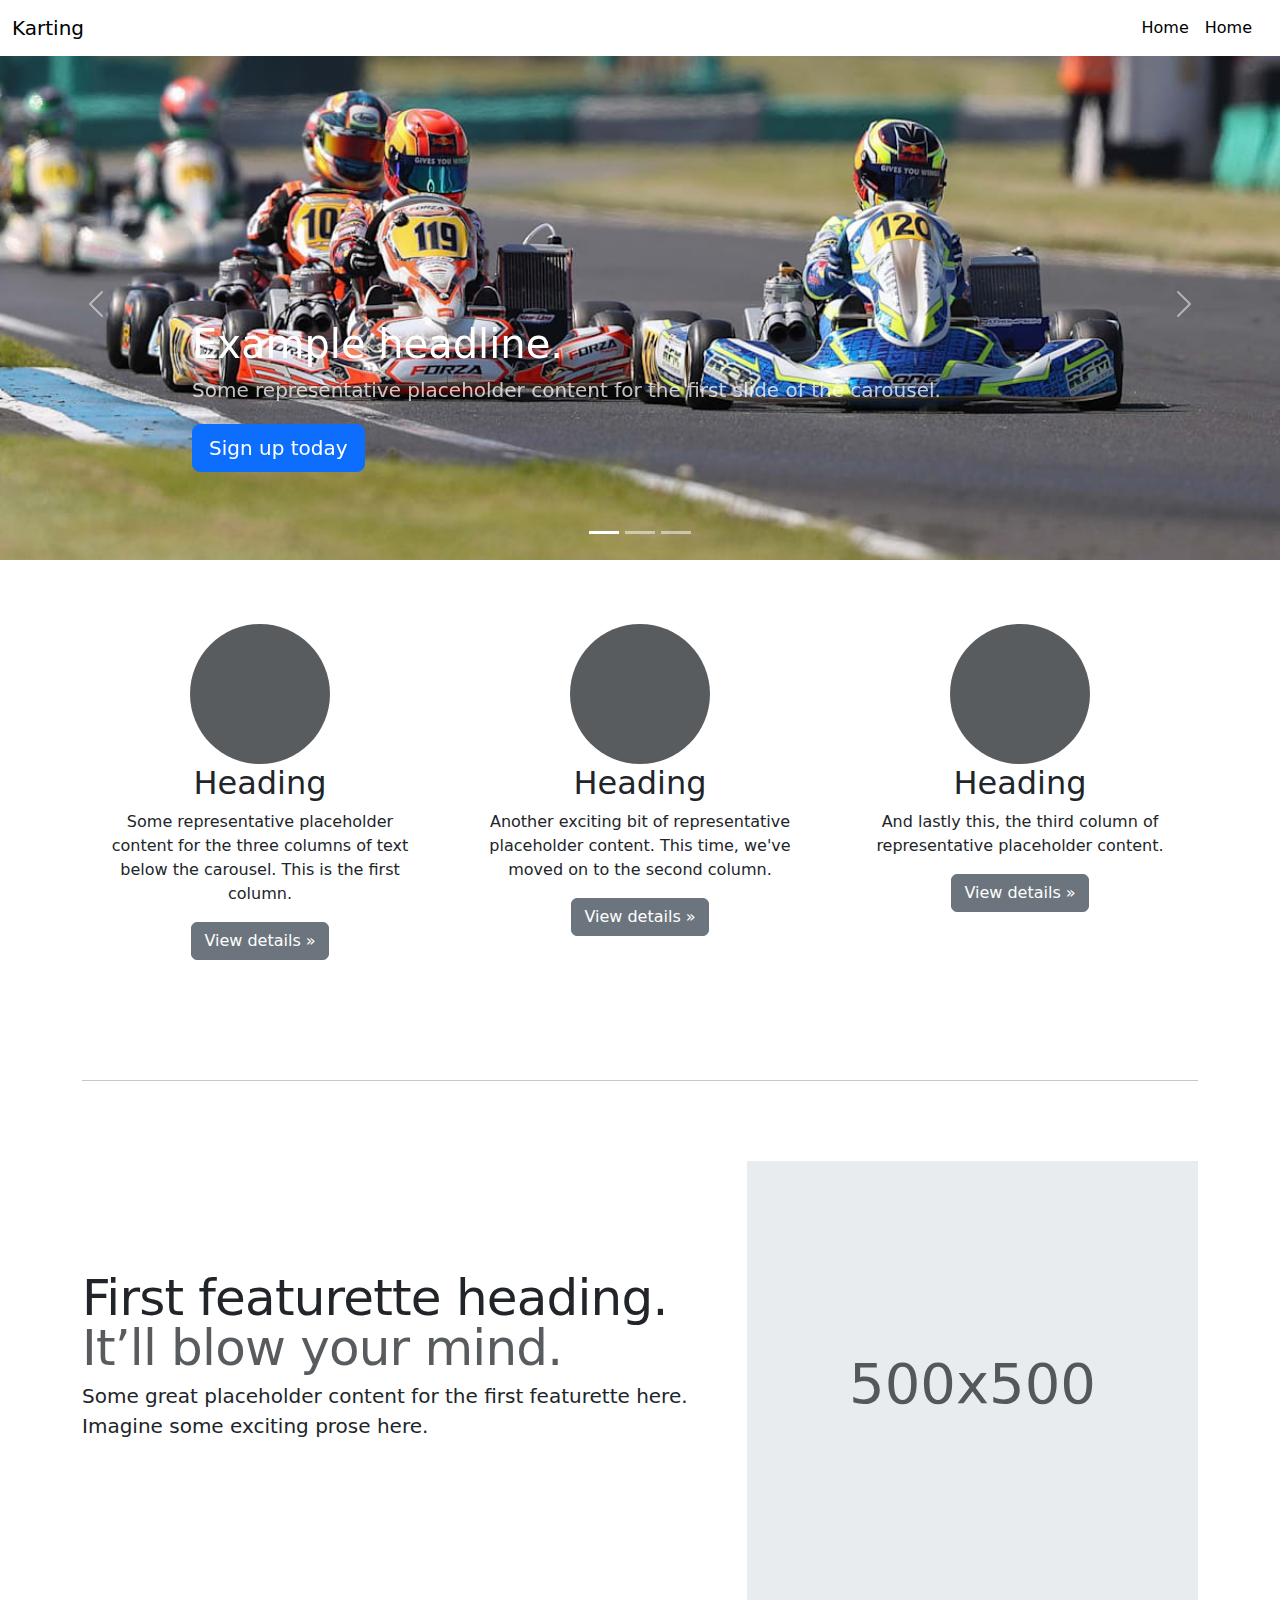
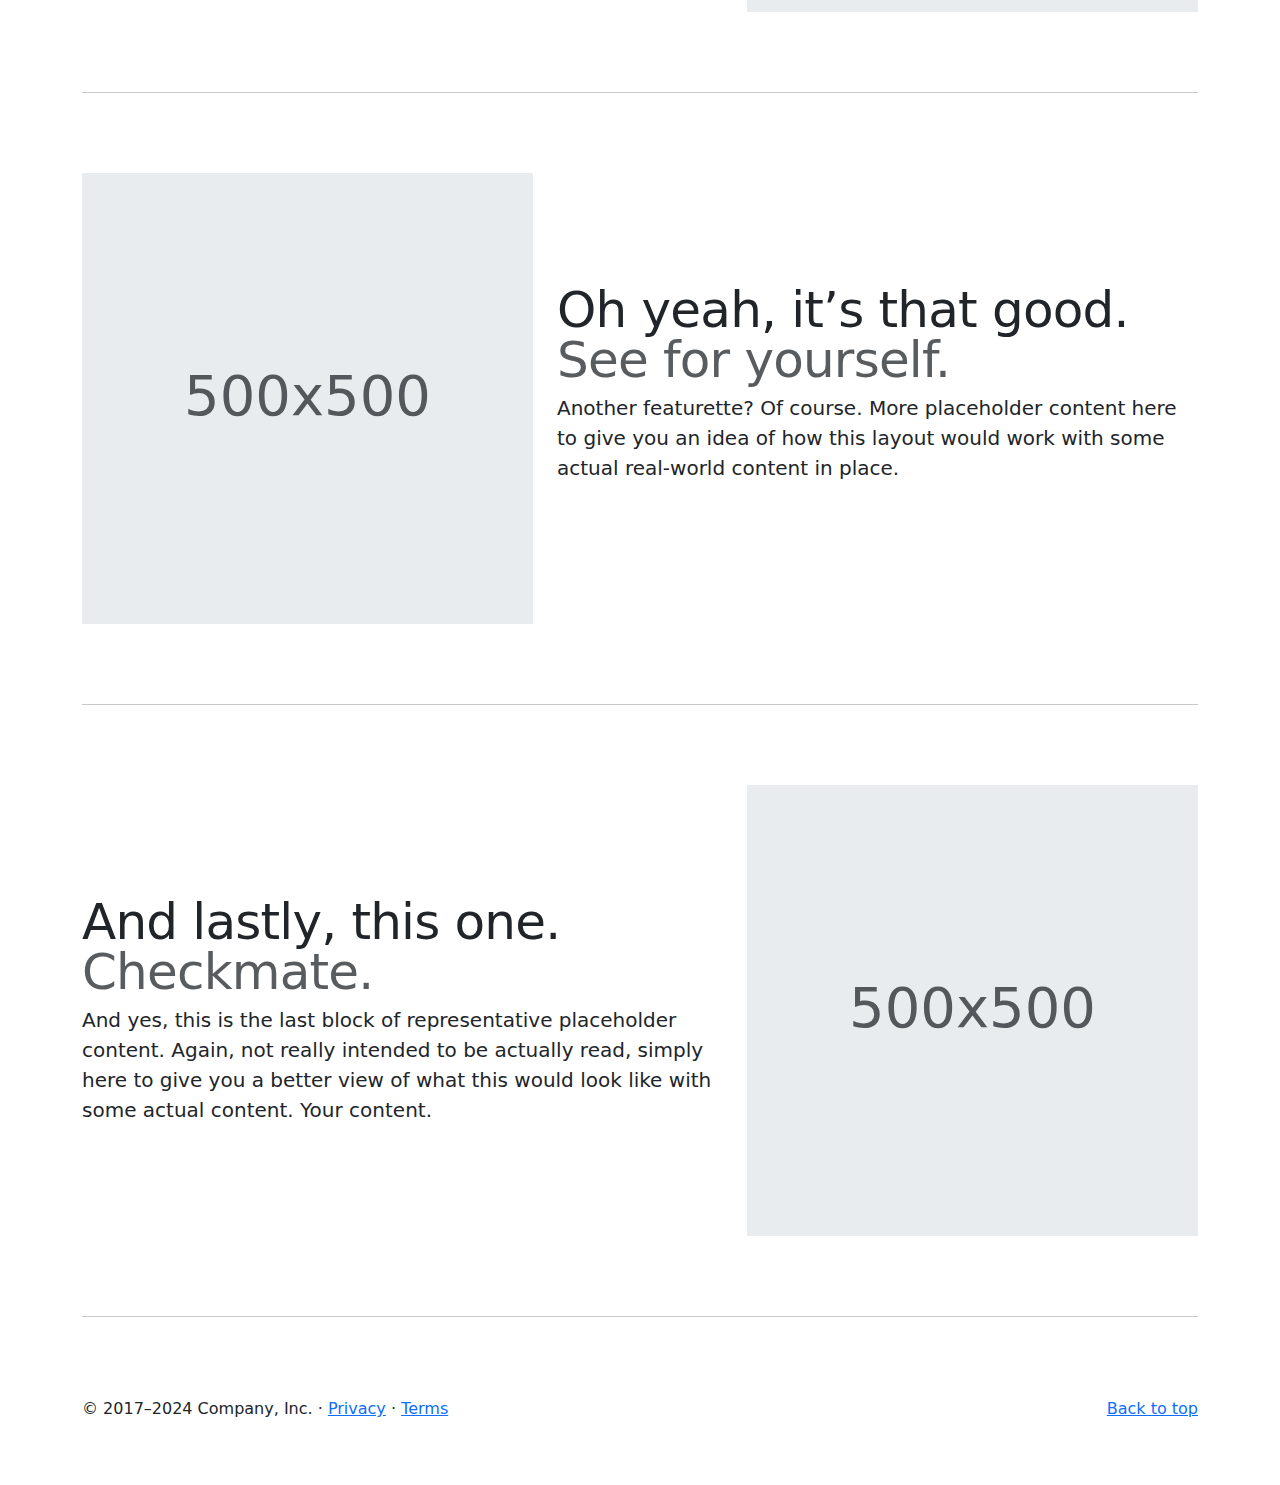
<file: index.html>
<!DOCTYPE html>
<html lang="en" data-bs-theme="light">
<head>
  <meta http-equiv="Content-Type" content="text/html; charset=UTF-8">
  <script src="static/color-modes.js"></script>
  <meta name="viewport" content="width=device-width, initial-scale=1">
  <meta name="description" content="">
  <meta name="author" content="Mark Otto, Jacob Thornton, and Bootstrap contributors">
  <meta name="generator" content="Hugo 0.122.0">
  <title>Karting</title>
  <link rel="canonical" href="https://getbootstrap.com/docs/5.3/examples/carousel/">
  <link rel="stylesheet" href="static/css@3">
  <link href="static/bootstrap.min.css" rel="stylesheet" integrity="sha384-QWTKZyjpPEjISv5WaRU9OFeRpok6YctnYmDr5pNlyT2bRjXh0JMhjY6hW+ALEwIH" crossorigin="anonymous">
  <link rel="apple-touch-icon" href="https://getbootstrap.com/docs/5.3/assets/img/favicons/apple-touch-icon.png" sizes="180x180">
  <link rel="icon" href="https://getbootstrap.com/docs/5.3/assets/img/favicons/favicon-32x32.png" sizes="32x32" type="image/png">
  <link rel="icon" href="https://getbootstrap.com/docs/5.3/assets/img/favicons/favicon-16x16.png" sizes="16x16" type="image/png">
  <link rel="manifest" href="https://getbootstrap.com/docs/5.3/assets/img/favicons/manifest.json">
  <link rel="mask-icon" href="https://getbootstrap.com/docs/5.3/assets/img/favicons/safari-pinned-tab.svg" color="#712cf9">
  <link rel="icon" href="https://getbootstrap.com/docs/5.3/assets/img/favicons/favicon.ico">
  <meta name="theme-color" content="#712cf9">
  <link href="static/carousel.css" rel="stylesheet">
  <link href="static/main.css" rel="stylesheet">
</head>
<body>
<header data-bs-theme="ligth">
  <nav class="navbar navbar-expand-md navbar-ligth fixed-top bg-ligth">
    <div class="container-fluid">
      <a class="navbar-brand" href="https://getbootstrap.com/docs/5.3/examples/carousel/#">Karting</a>
      <button class="navbar-toggler" type="button" data-bs-toggle="collapse" data-bs-target="#navbarCollapse" aria-controls="navbarCollapse" aria-expanded="false" aria-label="Toggle navigation">
        <span class="navbar-toggler-icon"></span>
      </button>
      <div class="collapse navbar-collapse" id="navbarCollapse">
        <ul class="navbar-nav me-auto mb-2 mb-md-0">
          <li class="nav-item">
            <a class="nav-link active" aria-current="page" href="https://getbootstrap.com/docs/5.3/examples/carousel/#">Home</a>
          </li>
          <li class="nav-item">
            <a class="nav-link active" aria-current="page" href="https://getbootstrap.com/docs/5.3/examples/carousel/#">Home</a>
          </li>
        </ul>
      </div>
    </div>
  </nav>
</header>
<main>
  <div id="myCarousel" class="carousel slide mb-6" data-bs-ride="carousel">
    <div class="carousel-indicators">
      <button type="button" data-bs-target="#myCarousel" data-bs-slide-to="0" class="active" aria-current="true" aria-label="Slide 1"></button>
      <button type="button" data-bs-target="#myCarousel" data-bs-slide-to="1" aria-label="Slide 2"></button>
      <button type="button" data-bs-target="#myCarousel" data-bs-slide-to="2" aria-label="Slide 3"></button>
    </div>
    <div class="carousel-inner">
      <div class="carousel-item active">
        <div class="container">
          <div class="carousel-caption text-start">
            <h1>Example headline.</h1>
            <p class="opacity-75">Some representative placeholder content for the first slide of the carousel.</p>
            <p><a class="btn btn-lg btn-primary" href="https://getbootstrap.com/docs/5.3/examples/carousel/#">Sign up today</a></p>
          </div>
        </div>
      </div>
      <div class="carousel-item">
        <div class="container">
          <div class="carousel-caption">
            <h1>Another example headline.</h1>
            <p>Some representative placeholder content for the second slide of the carousel.</p>
            <p><a class="btn btn-lg btn-primary" href="https://getbootstrap.com/docs/5.3/examples/carousel/#">Learn more</a></p>
          </div>
        </div>
      </div>
      <div class="carousel-item">
        <div class="container">
          <div class="carousel-caption text-end">
            <h1>One more for good measure.</h1>
            <p>Some representative placeholder content for the third slide of this carousel.</p>
            <p><a class="btn btn-lg btn-primary" href="https://getbootstrap.com/docs/5.3/examples/carousel/#">Browse gallery</a></p>
          </div>
        </div>
      </div>
    </div>
    <button class="carousel-control-prev" type="button" data-bs-target="#myCarousel" data-bs-slide="prev">
      <span class="carousel-control-prev-icon" aria-hidden="true"></span>
      <span class="visually-hidden">Previous</span>
    </button>
    <button class="carousel-control-next" type="button" data-bs-target="#myCarousel" data-bs-slide="next">
      <span class="carousel-control-next-icon" aria-hidden="true"></span>
      <span class="visually-hidden">Next</span>
    </button>
  </div>
  <div class="container marketing">
    <div class="row">
      <div class="col-lg-4">
        <svg class="bd-placeholder-img rounded-circle" width="140" height="140" xmlns="http://www.w3.org/2000/svg" role="img" aria-label="Placeholder" preserveAspectRatio="xMidYMid slice" focusable="false"><title>Placeholder</title><rect width="100%" height="100%" fill="var(--bs-secondary-color)"></rect></svg>
        <h2 class="fw-normal">Heading</h2>
        <p>Some representative placeholder content for the three columns of text below the carousel. This is the first column.</p>
        <p><a class="btn btn-secondary" href="https://getbootstrap.com/docs/5.3/examples/carousel/#">View details »</a></p>
      </div>
      <div class="col-lg-4">
        <svg class="bd-placeholder-img rounded-circle" width="140" height="140" xmlns="http://www.w3.org/2000/svg" role="img" aria-label="Placeholder" preserveAspectRatio="xMidYMid slice" focusable="false"><title>Placeholder</title><rect width="100%" height="100%" fill="var(--bs-secondary-color)"></rect></svg>
        <h2 class="fw-normal">Heading</h2>
        <p>Another exciting bit of representative placeholder content. This time, we've moved on to the second column.</p>
        <p><a class="btn btn-secondary" href="https://getbootstrap.com/docs/5.3/examples/carousel/#">View details »</a></p>
      </div>
      <div class="col-lg-4">
        <svg class="bd-placeholder-img rounded-circle" width="140" height="140" xmlns="http://www.w3.org/2000/svg" role="img" aria-label="Placeholder" preserveAspectRatio="xMidYMid slice" focusable="false"><title>Placeholder</title><rect width="100%" height="100%" fill="var(--bs-secondary-color)"></rect></svg>
        <h2 class="fw-normal">Heading</h2>
        <p>And lastly this, the third column of representative placeholder content.</p>
        <p><a class="btn btn-secondary" href="https://getbootstrap.com/docs/5.3/examples/carousel/#">View details »</a></p>
      </div>
    </div>

    <hr class="featurette-divider">

    <div class="row featurette">
      <div class="col-md-7">
        <h2 class="featurette-heading fw-normal lh-1">First featurette heading. <span class="text-body-secondary">It’ll blow your mind.</span></h2>
        <p class="lead">Some great placeholder content for the first featurette here. Imagine some exciting prose here.</p>
      </div>
      <div class="col-md-5">
        <svg class="bd-placeholder-img bd-placeholder-img-lg featurette-image img-fluid mx-auto" width="500" height="500" xmlns="http://www.w3.org/2000/svg" role="img" aria-label="Placeholder: 500x500" preserveAspectRatio="xMidYMid slice" focusable="false"><title>Placeholder</title><rect width="100%" height="100%" fill="var(--bs-secondary-bg)"></rect><text x="50%" y="50%" fill="var(--bs-secondary-color)" dy=".3em">500x500</text></svg>
      </div>
    </div>

    <hr class="featurette-divider">

    <div class="row featurette">
      <div class="col-md-7 order-md-2">
        <h2 class="featurette-heading fw-normal lh-1">Oh yeah, it’s that good. <span class="text-body-secondary">See for yourself.</span></h2>
        <p class="lead">Another featurette? Of course. More placeholder content here to give you an idea of how this layout would work with some actual real-world content in place.</p>
      </div>
      <div class="col-md-5 order-md-1">
        <svg class="bd-placeholder-img bd-placeholder-img-lg featurette-image img-fluid mx-auto" width="500" height="500" xmlns="http://www.w3.org/2000/svg" role="img" aria-label="Placeholder: 500x500" preserveAspectRatio="xMidYMid slice" focusable="false"><title>Placeholder</title><rect width="100%" height="100%" fill="var(--bs-secondary-bg)"></rect><text x="50%" y="50%" fill="var(--bs-secondary-color)" dy=".3em">500x500</text></svg>
      </div>
    </div>

    <hr class="featurette-divider">

    <div class="row featurette">
      <div class="col-md-7">
        <h2 class="featurette-heading fw-normal lh-1">And lastly, this one. <span class="text-body-secondary">Checkmate.</span></h2>
        <p class="lead">And yes, this is the last block of representative placeholder content. Again, not really intended to be actually read, simply here to give you a better view of what this would look like with some actual content. Your content.</p>
      </div>
      <div class="col-md-5">
        <svg class="bd-placeholder-img bd-placeholder-img-lg featurette-image img-fluid mx-auto" width="500" height="500" xmlns="http://www.w3.org/2000/svg" role="img" aria-label="Placeholder: 500x500" preserveAspectRatio="xMidYMid slice" focusable="false"><title>Placeholder</title><rect width="100%" height="100%" fill="var(--bs-secondary-bg)"></rect><text x="50%" y="50%" fill="var(--bs-secondary-color)" dy=".3em">500x500</text></svg>
      </div>
    </div>

    <hr class="featurette-divider">

  </div>
  <footer class="container">
    <p class="float-end"><a href="https://getbootstrap.com/docs/5.3/examples/carousel/#">Back to top</a></p>
    <p>© 2017–2024 Company, Inc. · <a href="https://getbootstrap.com/docs/5.3/examples/carousel/#">Privacy</a> · <a href="https://getbootstrap.com/docs/5.3/examples/carousel/#">Terms</a></p>
  </footer>
</main>
<script src="static/bootstrap.bundle.min.js" integrity="sha384-YvpcrYf0tY3lHB60NNkmXc5s9fDVZLESaAA55NDzOxhy9GkcIdslK1eN7N6jIeHz" crossorigin="anonymous"></script>
</body>
</html>
</file>
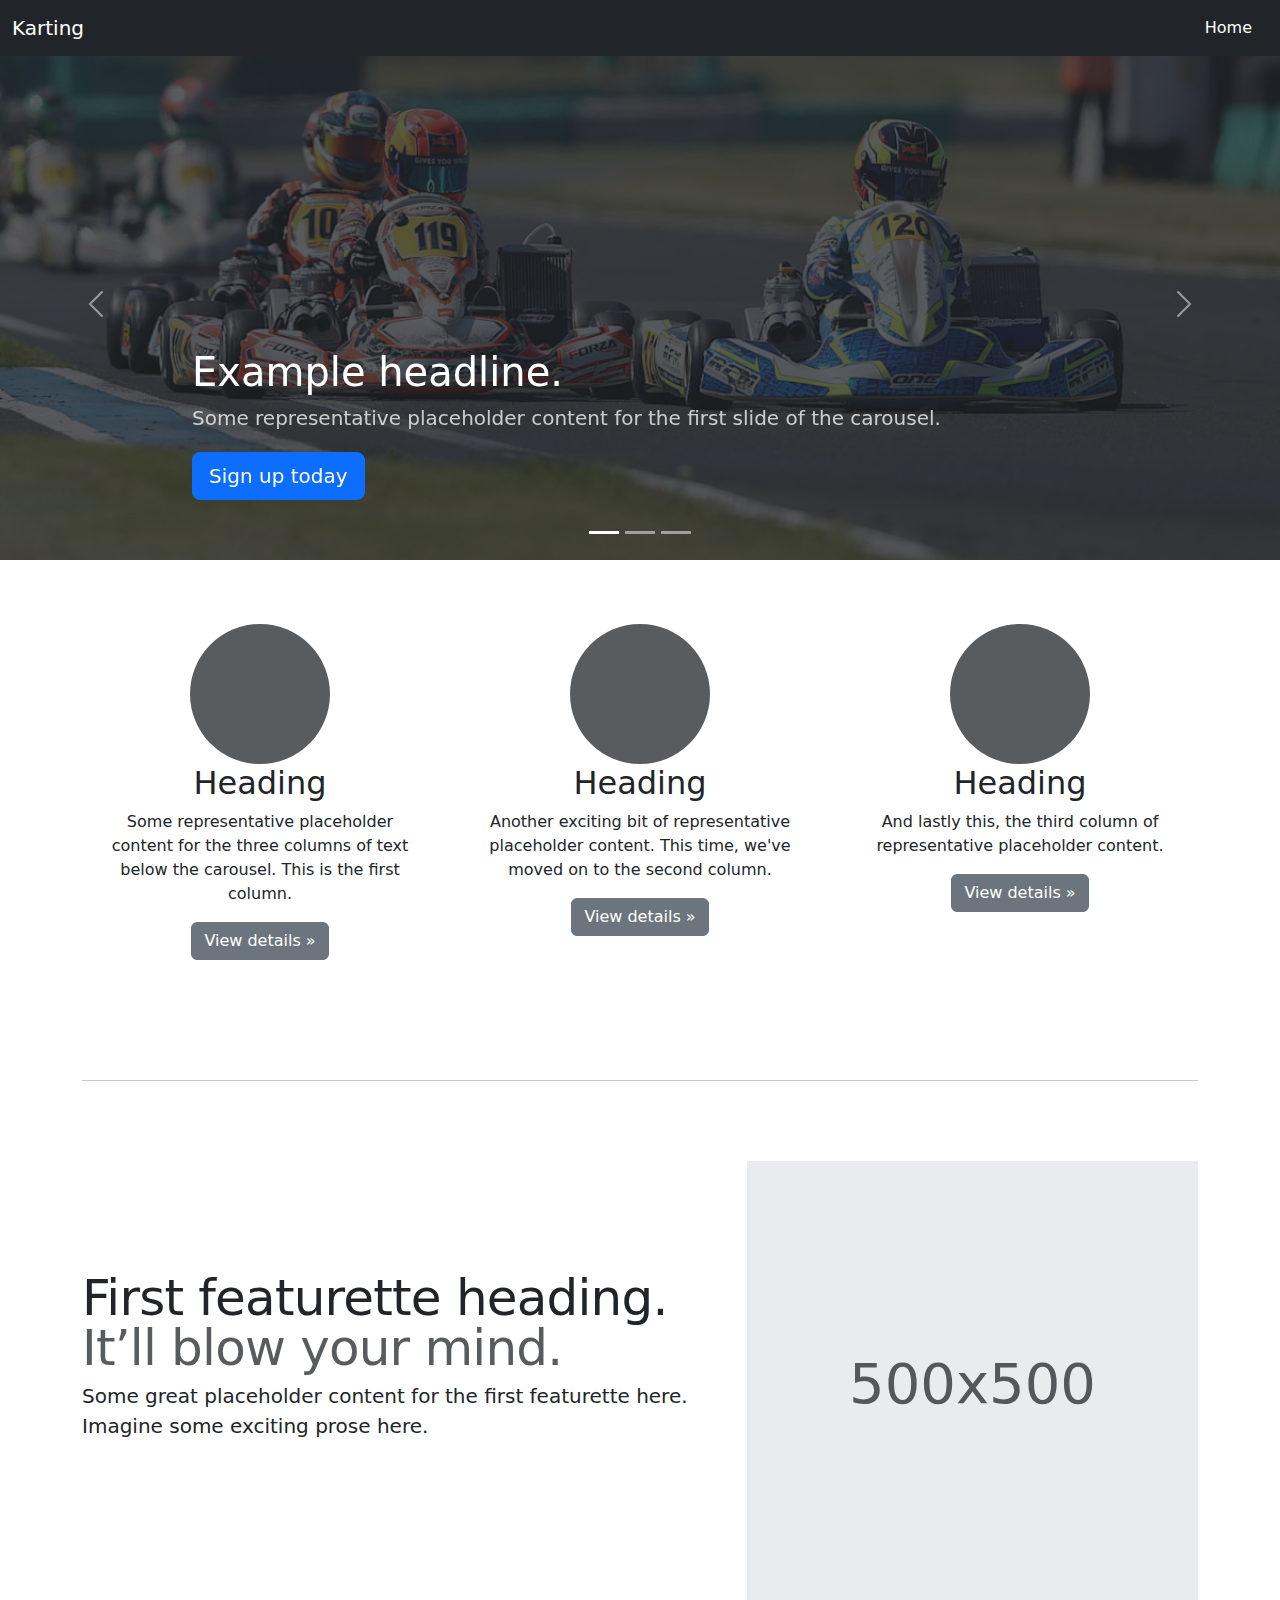
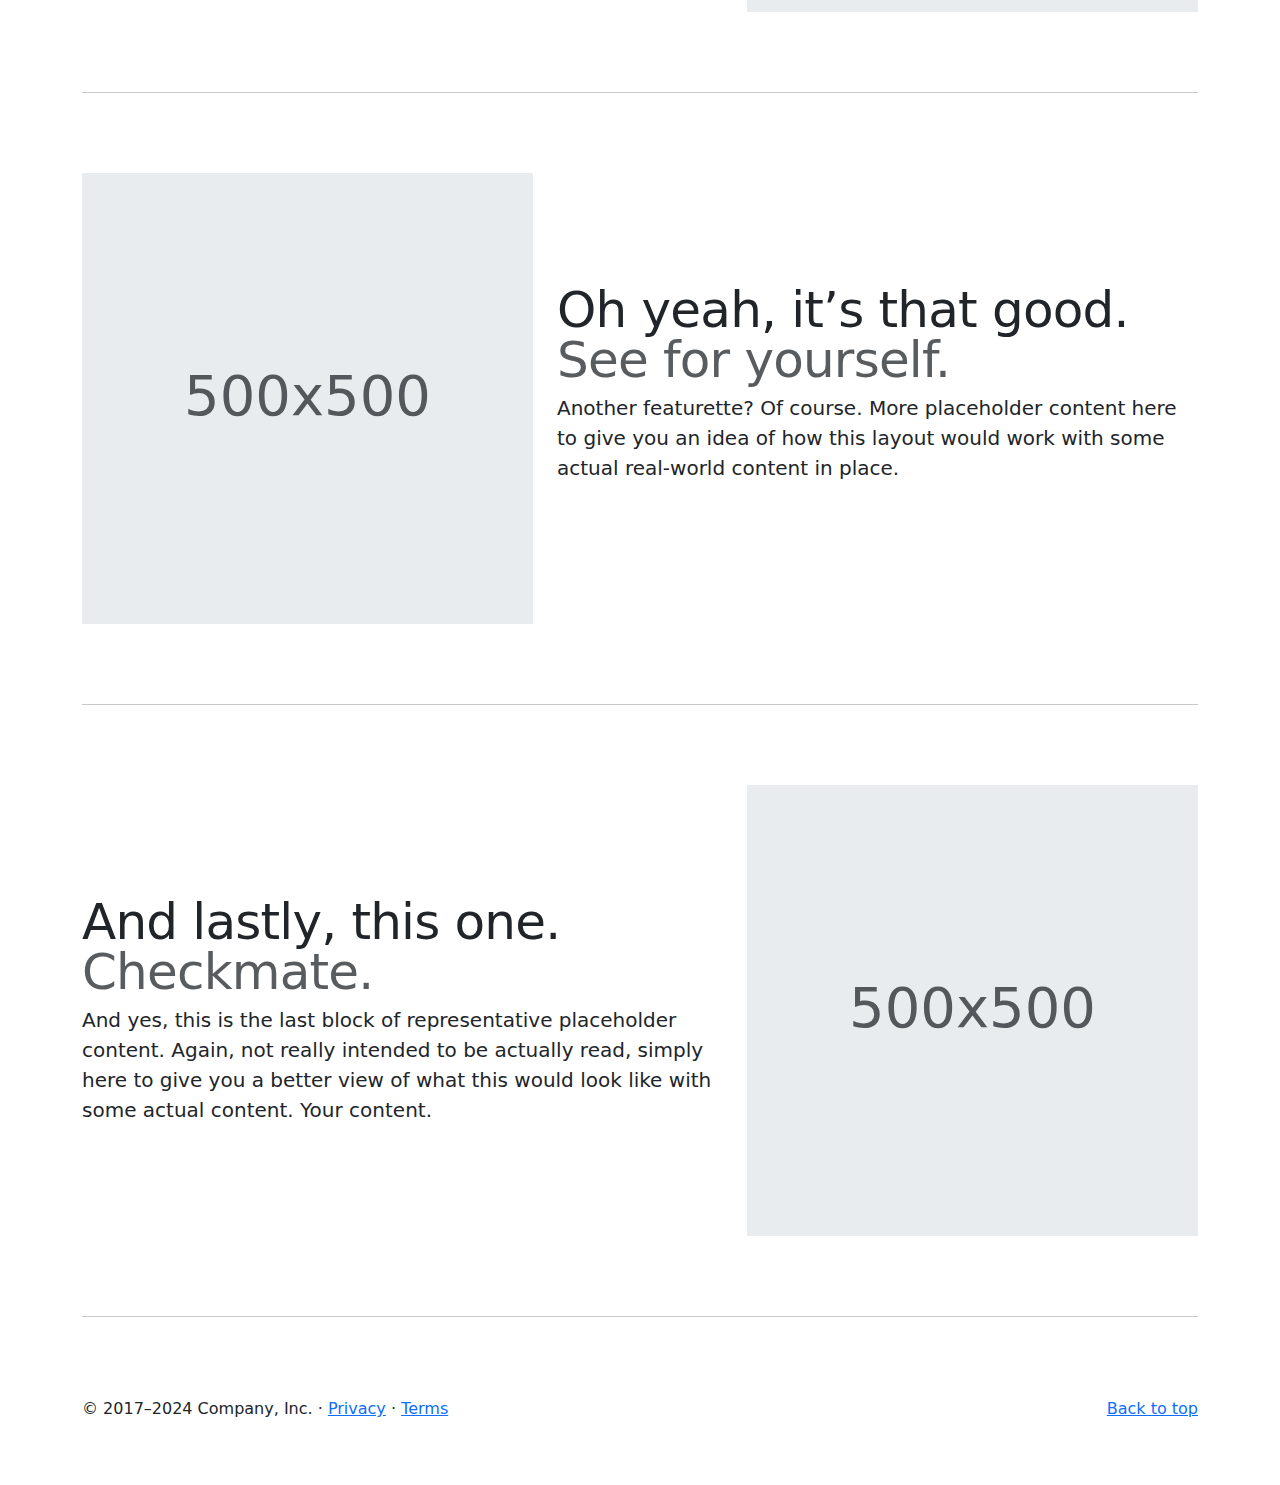
<file: templates/index.html>
<!DOCTYPE html>
<html lang="en" data-bs-theme="light">
<head>
  <meta http-equiv="Content-Type" content="text/html; charset=UTF-8">
  <meta name="viewport" content="width=device-width, initial-scale=1">
  <meta name="description" content="">
  <meta name="author" content="Mark Otto, Jacob Thornton, and Bootstrap contributors">
  <meta name="generator" content="Hugo 0.122.0">
  <title>Karting</title>
  <link rel="canonical" href="https://getbootstrap.com/docs/5.3/examples/carousel/">
  <link rel="stylesheet" href="/static/css@3">
  <link rel="stylesheet" href="/static/carousel.css">
  <link href="/static/bootstrap.min.css" rel="stylesheet" integrity="sha384-QWTKZyjpPEjISv5WaRU9OFeRpok6YctnYmDr5pNlyT2bRjXh0JMhjY6hW+ALEwIH" crossorigin="anonymous">
  <link rel="stylesheet" href="/static/main.css">
</head>
<body>
<header data-bs-theme="dark">
  <nav class="navbar navbar-expand-md navbar-dark fixed-top bg-dark">
    <div class="container-fluid">
      <a class="navbar-brand" href="/">Karting</a>
      <button class="navbar-toggler" type="button" data-bs-toggle="collapse" data-bs-target="#navbarCollapse" aria-controls="navbarCollapse" aria-expanded="false" aria-label="Toggle navigation">
        <span class="navbar-toggler-icon"></span>
      </button>
      <div class="collapse navbar-collapse" id="navbarCollapse">
        <ul class="navbar-nav me-auto mb-2 mb-md-0">
          <li class="nav-item">
            <a class="nav-link active" aria-current="page" href="https://getbootstrap.com/docs/5.3/examples/carousel/#">Home</a>
          </li>
        </ul>
      </div>
    </div>
  </nav>
</header>
<main>
  <div id="myCarousel" class="carousel slide mb-6" data-bs-ride="carousel">
    <div class="carousel-indicators">
      <button type="button" data-bs-target="#myCarousel" data-bs-slide-to="0" class="active" aria-label="Slide 1" aria-current="true"></button>
      <button type="button" data-bs-target="#myCarousel" data-bs-slide-to="1" aria-label="Slide 2" class=""></button>
      <button type="button" data-bs-target="#myCarousel" data-bs-slide-to="2" aria-label="Slide 3" class=""></button>
    </div>
    <div class="carousel-inner">
      <div class="carousel-item active">
        <svg class="bd-placeholder-img" width="100%" height="100%" xmlns="http://www.w3.org/2000/svg" aria-hidden="true" preserveAspectRatio="xMidYMid slice" focusable="false"><rect width="100%" height="100%" fill="var(--bs-secondary-color)"></rect></svg>
        <div class="container">
          <div class="carousel-caption text-start">
            <h1>Example headline.</h1>
            <p class="opacity-75">Some representative placeholder content for the first slide of the carousel.</p>
            <p><a class="btn btn-lg btn-primary" href="https://getbootstrap.com/docs/5.3/examples/carousel/#">Sign up today</a></p>
          </div>
        </div>
      </div>
      <div class="carousel-item">
        <svg class="bd-placeholder-img" width="100%" height="100%" xmlns="http://www.w3.org/2000/svg" aria-hidden="true" preserveAspectRatio="xMidYMid slice" focusable="false"><rect width="100%" height="100%" fill="var(--bs-secondary-color)"></rect></svg>
        <div class="container">
          <div class="carousel-caption">
            <h1>Another example headline.</h1>
            <p>Some representative placeholder content for the second slide of the carousel.</p>
            <p><a class="btn btn-lg btn-primary" href="https://getbootstrap.com/docs/5.3/examples/carousel/#">Learn more</a></p>
          </div>
        </div>
      </div>
      <div class="carousel-item">
        <svg class="bd-placeholder-img" width="100%" height="100%" xmlns="http://www.w3.org/2000/svg" aria-hidden="true" preserveAspectRatio="xMidYMid slice" focusable="false"><rect width="100%" height="100%" fill="var(--bs-secondary-color)"></rect></svg>
        <div class="container">
          <div class="carousel-caption text-end">
            <h1>One more for good measure.</h1>
            <p>Some representative placeholder content for the third slide of this carousel.</p>
            <p><a class="btn btn-lg btn-primary" href="https://getbootstrap.com/docs/5.3/examples/carousel/#">Browse gallery</a></p>
          </div>
        </div>
      </div>
    </div>
    <button class="carousel-control-prev" type="button" data-bs-target="#myCarousel" data-bs-slide="prev">
      <span class="carousel-control-prev-icon" aria-hidden="true"></span>
      <span class="visually-hidden">Previous</span>
    </button>
    <button class="carousel-control-next" type="button" data-bs-target="#myCarousel" data-bs-slide="next">
      <span class="carousel-control-next-icon" aria-hidden="true"></span>
      <span class="visually-hidden">Next</span>
    </button>
  </div>

  <div class="container marketing">
    <div class="row">
      <div class="col-lg-4">
        <svg class="bd-placeholder-img rounded-circle" width="140" height="140" xmlns="http://www.w3.org/2000/svg" role="img" aria-label="Placeholder" preserveAspectRatio="xMidYMid slice" focusable="false"><title>Placeholder</title><rect width="100%" height="100%" fill="var(--bs-secondary-color)"></rect></svg>
        <h2 class="fw-normal">Heading</h2>
        <p>Some representative placeholder content for the three columns of text below the carousel. This is the first column.</p>
        <p><a class="btn btn-secondary" href="https://getbootstrap.com/docs/5.3/examples/carousel/#">View details »</a></p>
      </div>
      <div class="col-lg-4">
        <svg class="bd-placeholder-img rounded-circle" width="140" height="140" xmlns="http://www.w3.org/2000/svg" role="img" aria-label="Placeholder" preserveAspectRatio="xMidYMid slice" focusable="false"><title>Placeholder</title><rect width="100%" height="100%" fill="var(--bs-secondary-color)"></rect></svg>
        <h2 class="fw-normal">Heading</h2>
        <p>Another exciting bit of representative placeholder content. This time, we've moved on to the second column.</p>
        <p><a class="btn btn-secondary" href="https://getbootstrap.com/docs/5.3/examples/carousel/#">View details »</a></p>
      </div>
      <div class="col-lg-4">
        <svg class="bd-placeholder-img rounded-circle" width="140" height="140" xmlns="http://www.w3.org/2000/svg" role="img" aria-label="Placeholder" preserveAspectRatio="xMidYMid slice" focusable="false"><title>Placeholder</title><rect width="100%" height="100%" fill="var(--bs-secondary-color)"></rect></svg>
        <h2 class="fw-normal">Heading</h2>
        <p>And lastly this, the third column of representative placeholder content.</p>
        <p><a class="btn btn-secondary" href="https://getbootstrap.com/docs/5.3/examples/carousel/#">View details »</a></p>
      </div>
    </div>

    <hr class="featurette-divider">

    <div class="row featurette">
      <div class="col-md-7">
        <h2 class="featurette-heading fw-normal lh-1">First featurette heading. <span class="text-body-secondary">It’ll blow your mind.</span></h2>
        <p class="lead">Some great placeholder content for the first featurette here. Imagine some exciting prose here.</p>
      </div>
      <div class="col-md-5">
        <svg class="bd-placeholder-img bd-placeholder-img-lg featurette-image img-fluid mx-auto" width="500" height="500" xmlns="http://www.w3.org/2000/svg" role="img" aria-label="Placeholder: 500x500" preserveAspectRatio="xMidYMid slice" focusable="false"><title>Placeholder</title><rect width="100%" height="100%" fill="var(--bs-secondary-bg)"></rect><text x="50%" y="50%" fill="var(--bs-secondary-color)" dy=".3em">500x500</text></svg>
      </div>
    </div>

    <hr class="featurette-divider">

    <div class="row featurette">
      <div class="col-md-7 order-md-2">
        <h2 class="featurette-heading fw-normal lh-1">Oh yeah, it’s that good. <span class="text-body-secondary">See for yourself.</span></h2>
        <p class="lead">Another featurette? Of course. More placeholder content here to give you an idea of how this layout would work with some actual real-world content in place.</p>
      </div>
      <div class="col-md-5 order-md-1">
        <svg class="bd-placeholder-img bd-placeholder-img-lg featurette-image img-fluid mx-auto" width="500" height="500" xmlns="http://www.w3.org/2000/svg" role="img" aria-label="Placeholder: 500x500" preserveAspectRatio="xMidYMid slice" focusable="false"><title>Placeholder</title><rect width="100%" height="100%" fill="var(--bs-secondary-bg)"></rect><text x="50%" y="50%" fill="var(--bs-secondary-color)" dy=".3em">500x500</text></svg>
      </div>
    </div>

    <hr class="featurette-divider">

    <div class="row featurette">
      <div class="col-md-7">
        <h2 class="featurette-heading fw-normal lh-1">And lastly, this one. <span class="text-body-secondary">Checkmate.</span></h2>
        <p class="lead">And yes, this is the last block of representative placeholder content. Again, not really intended to be actually read, simply here to give you a better view of what this would look like with some actual content. Your content.</p>
      </div>
      <div class="col-md-5">
        <svg class="bd-placeholder-img bd-placeholder-img-lg featurette-image img-fluid mx-auto" width="500" height="500" xmlns="http://www.w3.org/2000/svg" role="img" aria-label="Placeholder: 500x500" preserveAspectRatio="xMidYMid slice" focusable="false"><title>Placeholder</title><rect width="100%" height="100%" fill="var(--bs-secondary-bg)"></rect><text x="50%" y="50%" fill="var(--bs-secondary-color)" dy=".3em">500x500</text></svg>
      </div>
    </div>

    <hr class="featurette-divider">

  </div>
        <footer class="container">
            <p class="float-end"><a href="https://getbootstrap.com/docs/5.3/examples/carousel/#">Back to top</a></p>
            <p>© 2017–2024 Company, Inc. · <a href="https://getbootstrap.com/docs/5.3/examples/carousel/#">Privacy</a> · <a href="https://getbootstrap.com/docs/5.3/examples/carousel/#">Terms</a></p>
        </footer>
    </main>
    <script src="/static/bootstrap.bundle.min.js" integrity="sha384-YvpcrYf0tY3lHB60NNkmXc5s9fDVZLESaAA55NDzOxhy9GkcIdslK1eN7N6jIeHz" crossorigin="anonymous"></script>
    <script src="https://cdn.jsdelivr.net/npm/bootstrap@5.3.3/dist/js/bootstrap.bundle.min.js"></script>
</body>
</html>
</file>
<file: static/carousel.css>
/* GLOBAL STYLES
-------------------------------------------------- */
/* Padding below the footer and lighter body text */

body {
  padding-top: 3rem;
  padding-bottom: 3rem;
  color: rgb(var(--bs-tertiary-color-rgb));
}


/* CUSTOMIZE THE CAROUSEL
-------------------------------------------------- */

/* Carousel base class */
.carousel {
  margin-bottom: 4rem;
}
/* Since positioning the image, we need to help out the caption */
.carousel-caption {
  bottom: 3rem;
  z-index: 10;
}

/* Declare heights because of positioning of img element */
.carousel-item {
  height: 32rem;
}


/* MARKETING CONTENT
-------------------------------------------------- */

/* Center align the text within the three columns below the carousel */
.marketing .col-lg-4 {
  margin-bottom: 1.5rem;
  text-align: center;
}
/* rtl:begin:ignore */
.marketing .col-lg-4 p {
  margin-right: .75rem;
  margin-left: .75rem;
}
/* rtl:end:ignore */


/* Featurettes
------------------------- */

.featurette-divider {
  margin: 5rem 0; /* Space out the Bootstrap <hr> more */
}

/* Thin out the marketing headings */
/* rtl:begin:remove */
.featurette-heading {
  letter-spacing: -.05rem;
}

/* rtl:end:remove */

/* RESPONSIVE CSS
-------------------------------------------------- */

@media (min-width: 40em) {
  /* Bump up size of carousel content */
  .carousel-caption p {
    margin-bottom: 1.25rem;
    font-size: 1.25rem;
    line-height: 1.4;
  }

  .featurette-heading {
    font-size: 50px;
  }
}

@media (min-width: 62em) {
  .featurette-heading {
    margin-top: 7rem;
  }
}
</file>
<file: static/main.css>
.bd-placeholder-img {
  font-size: 1.125rem;
  text-anchor: middle;
  -webkit-user-select: none;
  -moz-user-select: none;
  user-select: none;
}

@media (min-width: 768px) {
  .bd-placeholder-img-lg {
    font-size: 3.5rem;
  }
}

.b-example-divider {
  width: 100%;
  height: 3rem;
  background-color: rgba(0, 0, 0, .1);
  border: solid rgba(0, 0, 0, .15);
  border-width: 1px 0;
  box-shadow: inset 0 .5em 1.5em rgba(0, 0, 0, .1), inset 0 .125em .5em rgba(0, 0, 0, .15);
}

.b-example-vr {
  flex-shrink: 0;
  width: 1.5rem;
  height: 100vh;
}

.bi {
  vertical-align: -.125em;
  fill: currentColor;
}

.nav-scroller {
  position: relative;
  z-index: 2;
  height: 2.75rem;
  overflow-y: hidden;
}

.nav-scroller .nav {
  display: flex;
  flex-wrap: nowrap;
  padding-bottom: 1rem;
  margin-top: -1px;
  overflow-x: auto;
  text-align: center;
  white-space: nowrap;
  -webkit-overflow-scrolling: touch;
}

.btn-bd-primary {
  --bd-violet-bg: #712cf9;
  --bd-violet-rgb: 112.520718, 44.062154, 249.437846;

  --bs-btn-font-weight: 600;
  --bs-btn-color: var(--bs-white);
  --bs-btn-bg: var(--bd-violet-bg);
  --bs-btn-border-color: var(--bd-violet-bg);
  --bs-btn-hover-color: var(--bs-white);
  --bs-btn-hover-bg: #6528e0;
  --bs-btn-hover-border-color: #6528e0;
  --bs-btn-focus-shadow-rgb: var(--bd-violet-rgb);
  --bs-btn-active-color: var(--bs-btn-hover-color);
  --bs-btn-active-bg: #5a23c8;
  --bs-btn-active-border-color: #5a23c8;
}

.bd-mode-toggle {
  z-index: 1500;
}

.bd-mode-toggle .dropdown-menu .active .bi {
  display: block !important;
}




.navbar-nav{
  position: absolute !important;
  right: 20px !important;
}

@media (max-width: 767px) {
  .navbar-nav{
    position: relative !important;
    right: 0px !important;
    float: left;
  }
}

.bg-ligth{
  background-color: #fff !important;
}

.carousel-inner {
  background-image: url('../static/img/karting-collection.png'); /* Шлях до вашого зображення */
  background-size: cover; /* Зображення розтягується, щоб покрити весь контейнер */
  background-position: center; /* Центрування зображення */
  background-repeat: no-repeat; /* Забороняємо повторення зображення */
}
</file>
